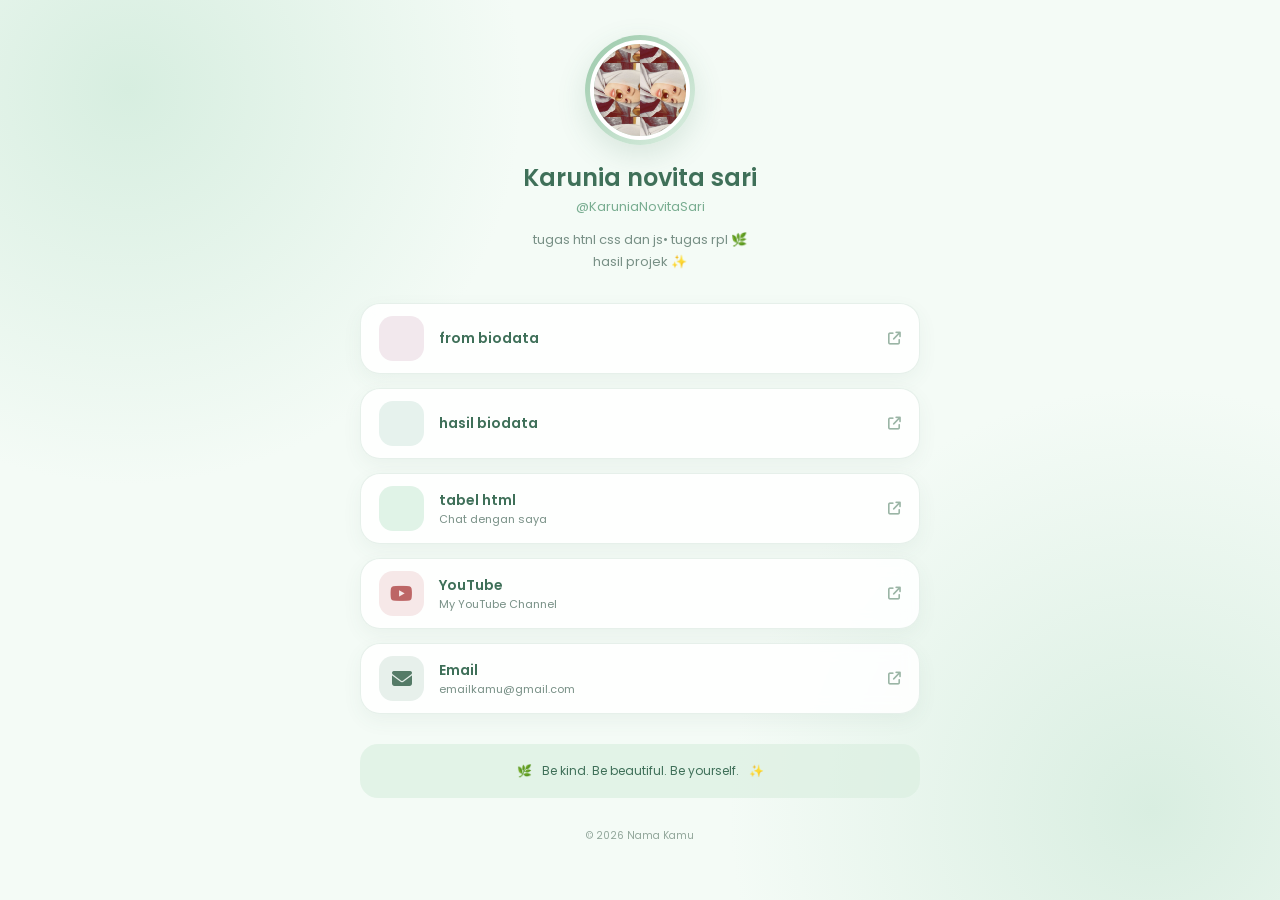
<file: index.html>
<!DOCTYPE html>
<html lang="id">
<head>
    <meta charset="UTF-8">
    <meta name="viewport" content="width=device-width, initial-scale=1.0">

    <title>My Social Media</title>

    <link rel="stylesheet" href="style.css">

    <!-- Font -->
    <link href="https://fonts.googleapis.com/css2?family=Poppins:wght@300;400;500;500;600;700&display=swap" rel="stylesheet">

    <!-- Icon -->
    <link rel="stylesheet"
          href="https://cdnjs.cloudflare.com/ajax/libs/font-awesome/6.5.2/css/all.min.css">
</head>

<body>

    <main class="container">

        <!-- PROFILE -->
        <section class="profile">

            <div class="profile-photo">
                <img src="img/foto.jpeg" alt="Foto Profil">
            </div>

            <h1>Karunia novita sari</h1>

            <p class="username">@KaruniaNovitaSari</p>

            <p class="bio">
                 tugas htnl css dan js• tugas rpl 🌿
                <br>
                hasil projek ✨
            </p>

        </section>


        <!-- SOCIAL MEDIA -->
        <section class="social-list">

            <a href="d:\10rpl3-project\10rpl3-web-18\form _biodata.html" class="social-card instagram">
                <div class="icon">
                    <i class="img/from biodata.jpeg"></i>
                </div>

                <div class="social-text">
                    <strong>from biodata</strong>
                    <span></span>
                </div>

                <i class="fa-solid fa-arrow-up-right-from-square arrow"></i>
            </a>


            <a href="d:\10rpl3-project\10rpl3-web-18\hasil_biodata.html" class="social-card tiktok">
                <div class="icon">
                    <i class="img/hasil biodata.jpeg"></i>
                </div>

                <div class="social-text">
                    <strong>hasil biodata</strong>
                    <span></span>
                </div>

                <i class="fa-solid fa-arrow-up-right-from-square arrow"></i>
            </a>


            <a href="d:\10rpl3-project\10rpl3-web-18\table.html" class="social-card whatsapp">
                <div class="icon">
                    <i class="img/tabel.jpeg"></i>
                </div>

                <div class="social-text">
                    <strong>tabel html</strong>
                    <span>Chat dengan saya</span>
                </div>

                <i class="fa-solid fa-arrow-up-right-from-square arrow"></i>
            </a>


            <a href="#" class="social-card youtube">
                <div class="icon">
                    <i class="fa-brands fa-youtube"></i>
                </div>

                <div class="social-text">
                    <strong>YouTube</strong>
                    <span>My YouTube Channel</span>
                </div>

                <i class="fa-solid fa-arrow-up-right-from-square arrow"></i>
            </a>


            <a href="mailto:emailkamu@gmail.com" class="social-card email">
                <div class="icon">
                    <i class="fa-solid fa-envelope"></i>
                </div>

                <div class="social-text">
                    <strong>Email</strong>
                    <span>emailkamu@gmail.com</span>
                </div>

                <i class="fa-solid fa-arrow-up-right-from-square arrow"></i>
            </a>

        </section>


        <!-- QUOTE -->
        <div class="quote">
            <span>🌿</span>
            <p>Be kind. Be beautiful. Be yourself.</p>
            <span>✨</span>
        </div>


        <!-- FOOTER -->
        <footer>
            © 2026 Nama Kamu
        </footer>

    </main>

</body>
</html>
</file>
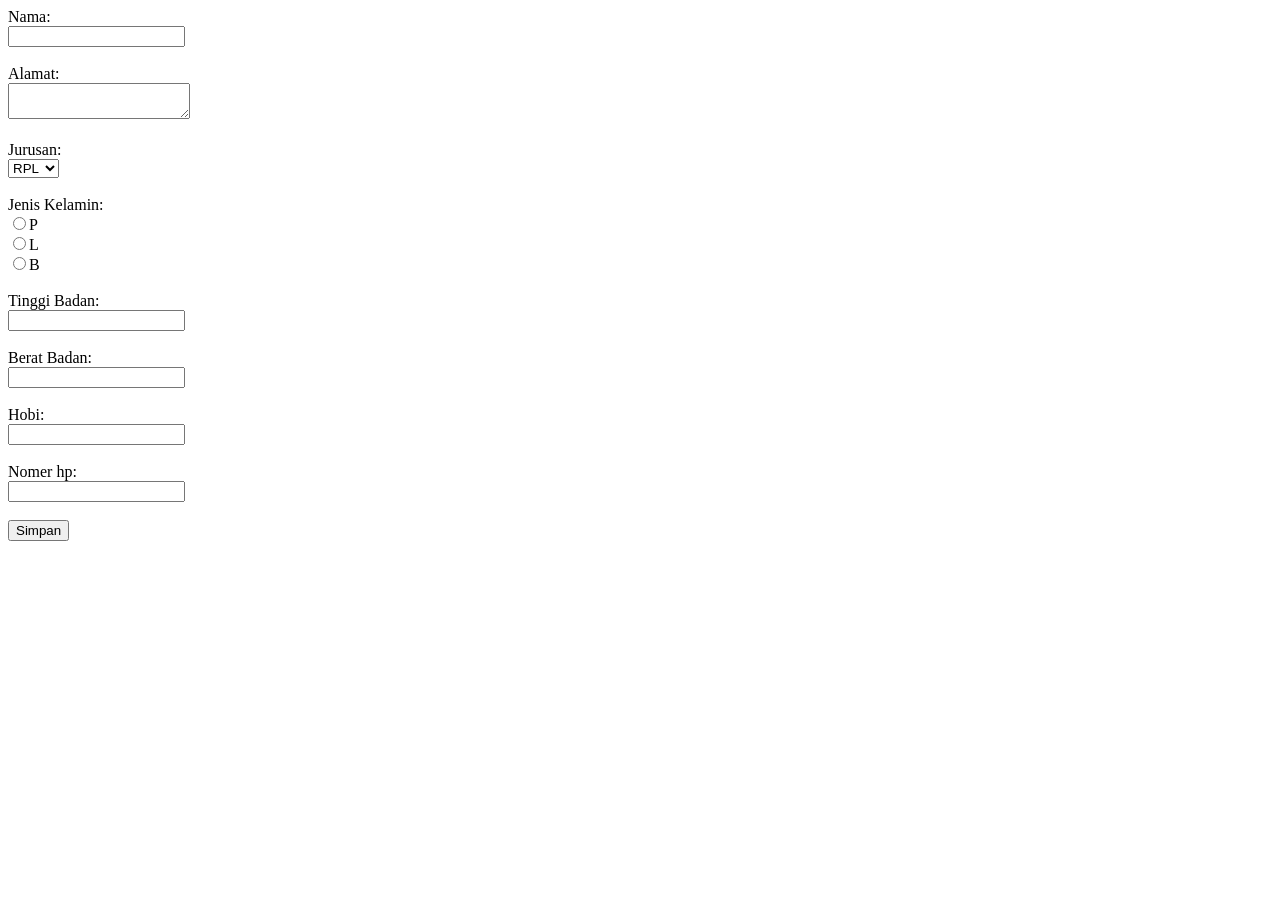
<file: form _biodata.html>
<!DOCTYPE html>
<html lang="en">
<head>
    <meta charset="UTF-8">
    <meta name="viewport" content="width=device-width, initial-scale=1.0">
    <title>Biodata</title>
</head>
<body>
    <form action="hasil_biodata.html" method="GET">
    <label>Nama:</label><br>
    <input type="text" name="nama"><br><br>

    <label>Alamat:</label><br>
    <textarea name="alamat"></textarea><br><br>

    <label>Jurusan:</label><br>
    <select name="jurusan">
        <option value="RPL">RPL</option>
        <option value="TKJ">TKJ</option>
        <option value="TKR">TKR</option>
        <option value="TSM">TSM</option>
        <option value="TEI">TEI</option>
    </select><br><br>

    <label>Jenis Kelamin:</label><br>
    <input type="radio" name="jk" value="perempuan">P<br>
    <input type="radio" name="jk" value="laki-laki">L<br>
    <input type="radio" name="jk" value="laki-laki">B<br><br>


    <label>Tinggi Badan:</label><br>
    <input type="number" name="tb"><br><br>

    <label>Berat Badan:</label><br>
    <input type="number" name="bb"><br><br>

    <label>Hobi:</label><br>
    <input type="text" name="hobi"><br><br>

    <label>Nomer hp:</label><br>
    <input type="number" name="hp"><br><br>

    <button type="submit">Simpan</button>
</form>
</file>
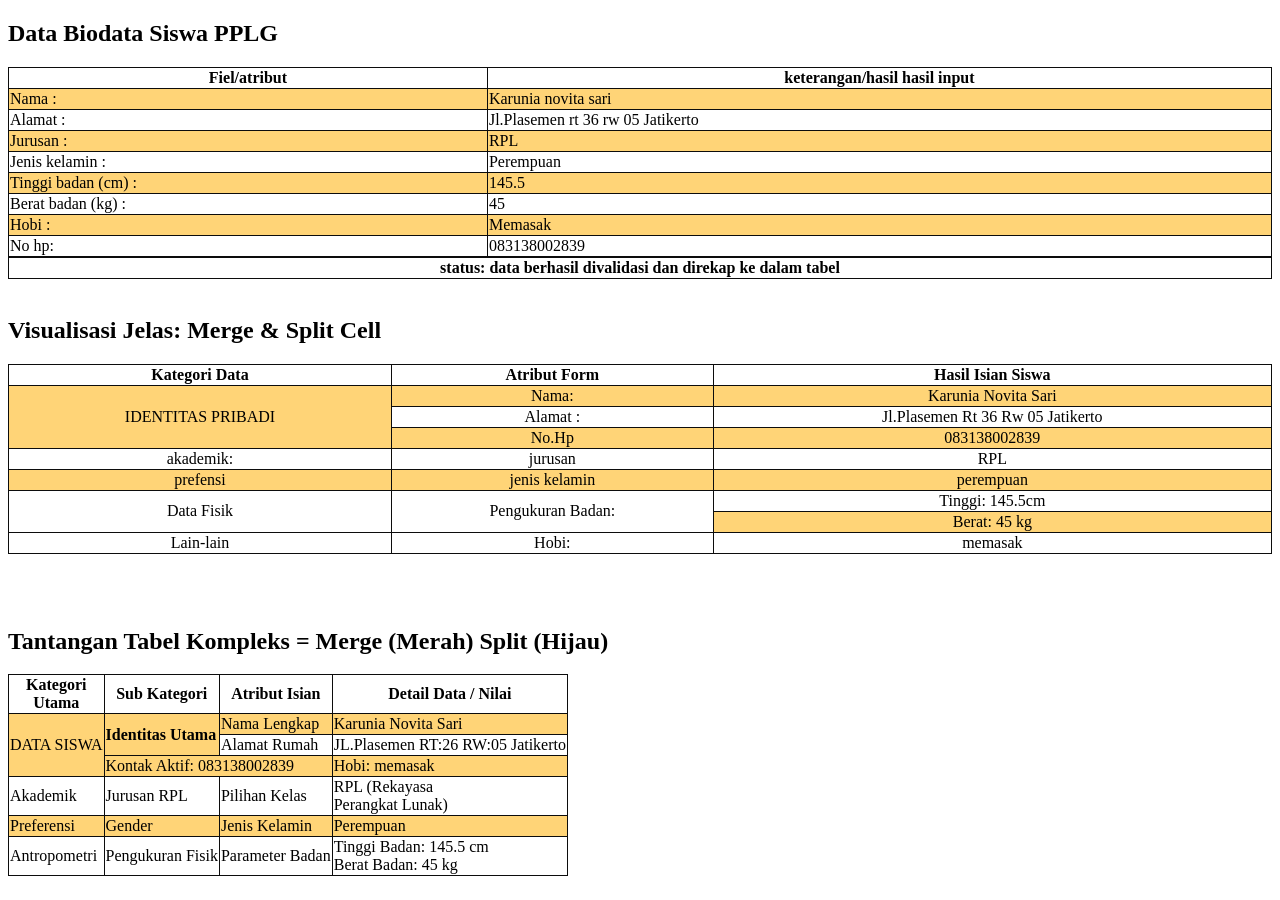
<file: table.html>
<!DOCTYPE html>
<html lang="en">
<head>
    <meta charset="UTF-8">
    <meta name="viewport" content="width=,, initial-scale=1.0">
    <title>Document</title>
</head>
<body>
    <h2>Data Biodata Siswa PPLG</h2>
<style>
table, th, td {
  border: 1px solid rgb(12, 12, 12);
  border-collapse: collapse;
}
tr:nth-child(even) {
  background-color: #ffd477;
}
</style>
</head>
<body>
<table style="width:100%">
  <tr>
    <th>Fiel/atribut</th>
    <th>keterangan/hasil hasil input</th>
  </tr>
  <tr>
    <td>Nama :</td>
    <td>Karunia novita sari</td>
  </tr>
  <tr>
    <td>Alamat :</td>
    <td>Jl.Plasemen rt 36 rw 05 Jatikerto</td>
    </tr>
     <tr>
    <td>Jurusan :</td>
    <td>RPL</td>
    </tr>
     <tr>
    <td>Jenis kelamin :</td>
    <td>Perempuan</td>
    </tr>
     <tr>
    <td>Tinggi badan (cm) :</td>
    <td>145.5</td>
    </tr>
     <tr>
    <td>Berat badan (kg) :</td>
    <td>45</td>
    </tr>
     <tr>
    <td>Hobi :</td>
    <td>Memasak</td>
    </tr>
     <tr>
    <td>No hp:</td>
    <td>083138002839</td>
    </tr>
    <tr><table style="width:100%">
        <th>status: data berhasil divalidasi dan direkap ke dalam tabel</th>
</table>
<br>
<h2>Visualisasi Jelas: Merge & Split Cell</h2>

<table border="1" style="border-collapse: collapse; text-align: center; width: 100%;">
  <!-- BARIS 1: Header (3 Judul Kolom) -->
  <tr>
    <th>Kategori Data</th>
    <th>Atribut Form</th>
    <th>Hasil Isian Siswa</th>
  </tr>
  <!-- BARIS 2: Awal IDENTITAS PRIBADI(Kolom 1 mengambil jatah 3 baris ke bawah) -->
  <tr>
    <td rowspan="3">IDENTITAS PRIBADI</td>
    <td>Nama:</td>
    <td>Karunia Novita Sari</td>
  </tr>
  <!-- BARIS 3: Data Baris ke-2 -->
  <tr>
    <td>Alamat :</td>
    <td>Jl.Plasemen Rt 36 Rw 05 Jatikerto</td>
  </tr>
  <!-- BARIS 4: Data Baris ke-3 -->
  <tr>
    <td>No.Hp</td>
    <td>083138002839</td>
  </tr>
  <tr>
    <td>akademik:</td>
    <td>jurusan</td>
<td>RPL</td>
<tr>
    <td>prefensi</td>
    <td>jenis kelamin</td>
    <td>perempuan </td>
    <tr>
        <td rowspan="2">Data Fisik</td>
        <td rowspan="2">Pengukuran Badan:</td>
        <td>Tinggi: 145.5cm</td>
    </tr>
    <tr>
        <td>Berat: 45 kg</td>
    </tr>
   </tr>
  <tr>
    <td>Lain-lain</td>
    <td>Hobi:</td>
    <td>memasak</td>  
</table>

<table>
  <br><br><br>
  <h2>Tantangan Tabel Kompleks = Merge (Merah)  Split (Hijau)</h2>

    <!-- HEADER -->
    <tr>
        <th>Kategori<br>Utama</th>
        <th>Sub Kategori</th>
        <th>Atribut Isian</th>
        <th>Detail Data / Nilai</th>
    </tr>

    <!-- DATA SISWA - BARIS 1 -->
    <tr>
        <td class="data-siswa" rowspan="3">
            DATA SISWA
            <small</small>
        </td>

        <td rowspan="2">
            <b>Identitas Utama</b>
        </td>

        <td>
            Nama Lengkap
        </td>

        <td>
            Karunia Novita Sari
        </td>
    </tr>

    <!-- DATA SISWA - BARIS 2 -->
    <tr>
        <td>
            Alamat Rumah
        </td>

        <td>
          JL.Plasemen RT:26 RW:05 Jatikerto
        </td>
    </tr>

    <!-- DATA SISWA - BARIS 3 -->
    <tr>
        <td class="kontak" colspan="2">
           Kontak Aktif:
           083138002839
            <small></small>
        </td>

        <td>
            Hobi: memasak
        </td>
    </tr>

    <!-- AKADEMIK -->
    <tr>
        <td class="kategori">
            Akademik
        </td>

        <td>
            Jurusan RPL
        </td>

        <td>
            Pilihan Kelas
        </td>

        <td>
            RPL (Rekayasa<br>
            Perangkat Lunak)
        </td>
    </tr>

    <!-- PREFERENSI -->
    <tr>
        <td class="kategori">
            Preferensi
        </td>

        <td>
            Gender
        </td>

        <td>
            Jenis Kelamin
        </td>

        <td>
            Perempuan
        </td>
    </tr>

    <!-- ANTROPOMETRI -->
    <tr>
        <td class="kategori">
            Antropometri
        </td>

        <td>
            Pengukuran Fisik
        </td>

        <td>
            Parameter Badan
        </td>

        <td class="parameter">
            <div class="sub-data">
                <div>
                    Tinggi Badan: 145.5 cm
                </div>

                <div>
                    Berat Badan: 45 kg
                </div>
            </div>
        </td>
    </tr>

</table>
</file>
<file: style.css>
* {
    margin: 0;
    padding: 0;
    box-sizing: border-box;
}

:root {
    --green-dark: #3f7059;
    --green: #79ad91;
    --green-soft: #dff1e5;
    --green-light: #edf8f0;
    --white: #ffffff;
    --text: #345143;
    --gray: #789086;
}

body {
    min-height: 100vh;

    font-family: "Poppins", sans-serif;

    color: var(--text);

    background:
        radial-gradient(
            circle at 10% 10%,
            #d7eee0 0,
            transparent 28%
        ),
        radial-gradient(
            circle at 90% 90%,
            #d9eee1 0,
            transparent 30%
        ),
        #f4fbf6;

    display: flex;
    justify-content: center;

    padding: 35px 20px;
}


/* ==========================
   CONTAINER
========================== */

.container {
    width: 100%;
    max-width: 560px;
}


/* ==========================
   PROFILE
========================== */

.profile {
    text-align: center;
    margin-bottom: 30px;
}

.profile-photo {
    width: 110px;
    height: 110px;

    padding: 5px;

    margin: auto;
    margin-bottom: 15px;

    border-radius: 50%;

    background: linear-gradient(
        135deg,
        #9bc9aa,
        #dcefe2
    );

    box-shadow:
        0 10px 30px rgba(62, 112, 86, 0.15);
}

.profile-photo img {
    width: 100%;
    height: 100%;

    object-fit: cover;

    border-radius: 50%;

    border: 4px solid white;
}

.profile h1 {
    font-size: 24px;
    font-weight: 600;

    color: var(--green-dark);

    margin-bottom: 2px;
}

.username {
    font-size: 13px;
    color: var(--green);

    margin-bottom: 12px;
}

.bio {
    color: var(--gray);

    font-size: 13px;

    line-height: 1.7;
}


/* ==========================
   SOCIAL CARD
========================== */

.social-list {
    display: flex;

    flex-direction: column;

    gap: 14px;
}

.social-card {
    width: 100%;

    min-height: 70px;

    padding: 12px 18px;

    display: flex;
    align-items: center;

    gap: 15px;

    text-decoration: none;

    color: var(--text);

    background: rgba(255, 255, 255, 0.88);

    border: 1px solid rgba(124, 173, 144, 0.18);

    border-radius: 20px;

    box-shadow:
        0 7px 20px rgba(60, 105, 80, 0.06);

    transition: all 0.3s ease;

    backdrop-filter: blur(8px);
}

.social-card:hover {
    transform: translateY(-4px) scale(1.01);

    background: white;

    box-shadow:
        0 15px 30px rgba(60, 105, 80, 0.12);
}


/* ==========================
   ICON
========================== */

.icon {
    width: 45px;
    height: 45px;

    flex-shrink: 0;

    display: flex;
    align-items: center;
    justify-content: center;

    border-radius: 14px;

    background: var(--green-soft);

    color: var(--green-dark);

    font-size: 20px;
}


/* ==========================
   TEXT
========================== */

.social-text {
    flex: 1;

    display: flex;
    flex-direction: column;
}

.social-text strong {
    font-size: 14px;

    color: var(--green-dark);

    font-weight: 600;
}

.social-text span {
    font-size: 11px;

    color: var(--gray);
}


/* ==========================
   ARROW
========================== */

.arrow {
    font-size: 13px;

    color: #9ab5a5;

    transition: 0.3s;
}

.social-card:hover .arrow {
    color: var(--green-dark);

    transform: translate(2px, -2px);
}


/* ==========================
   SOCIAL COLORS
========================== */

.instagram .icon {
    background: #f2e8ed;
    color: #a66b85;
}

.tiktok .icon {
    background: #e6f2ed;
    color: #3f7059;
}

.whatsapp .icon {
    background: #e0f3e7;
    color: #3b9a63;
}

.youtube .icon {
    background: #f6e8e8;
    color: #bd6666;
}

.email .icon {
    background: #e7f0eb;
    color: #557b67;
}


/* ==========================
   QUOTE
========================== */

.quote {
    margin-top: 30px;

    padding: 18px;

    display: flex;
    align-items: center;
    justify-content: center;

    gap: 10px;

    border-radius: 18px;

    background: rgba(220, 239, 226, 0.7);

    color: var(--green-dark);

    font-size: 12px;

    text-align: center;
}

.quote p {
    margin: 0;
}


/* ==========================
   FOOTER
========================== */

footer {
    margin-top: 30px;

    text-align: center;

    color: #91a69a;

    font-size: 10px;
}


/* ==========================
   MOBILE
========================== */

@media (max-width: 480px) {

    body {
        padding: 25px 15px;
    }

    .profile-photo {
        width: 95px;
        height: 95px;
    }

    .profile h1 {
        font-size: 22px;
    }

    .social-card {
        min-height: 65px;

        padding: 10px 14px;

        border-radius: 17px;
    }

    .icon {
        width: 42px;
        height: 42px;

        border-radius: 12px;
    }

    .social-text strong {
        font-size: 13px;
    }

    .social-text span {
        font-size: 10px;
    }

}
</file>
